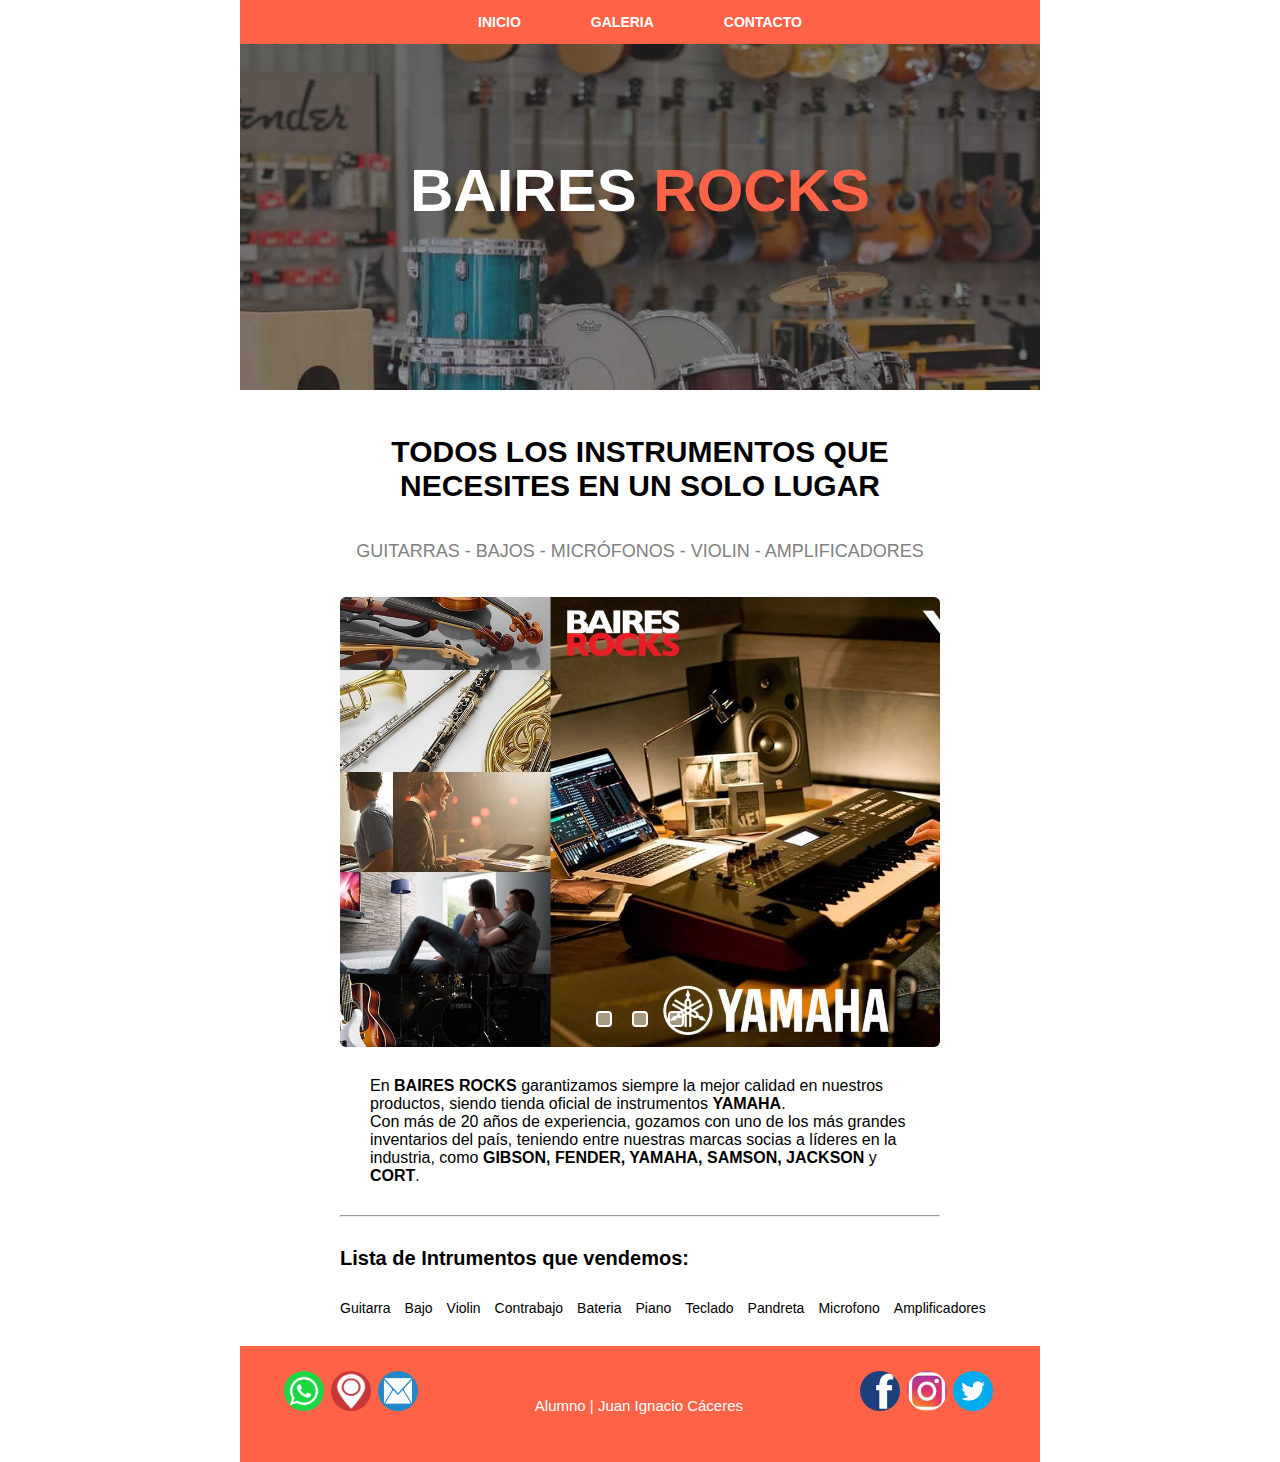
<file: index.html>
<!DOCTYPE html>
<html>
<head>
	<title>BAIRES ROCKS | Musica para tus oidos</title>
	<meta charset="utf-8">
    <meta name="viewport" content="width=device-width, user-scalable=no, initial-scale=1.0, maximum-scale=1.0, minimum-scale=1.0">  
    <link  rel="icon" href="img/favicon.ico" type="image/png"/>
    <link rel="stylesheet" type="text/css" href="estructura1.css">
    <link rel="stylesheet" type="text/css" href="footer.css">


</head>
<body>
	<div class="arriba">
		<div class="img-arriba">
			<h1>BAIRES <span style="color: tomato">ROCKS</span></h1>
		</div>
			<header class="menu">
				<input type="checkbox" id="btn-menu">
                    <label for="btn-menu"><img src="img/btn-menu.png"></label>
				<nav class="contenedor-menu">
					<ul>
						<li><a href="#">INICIO</a></li>
						<li><a href="galeria.html">GALERIA</a></li>
						<li><a href="contacto.html">CONTACTO</a></li>
					</ul>
				</nav>
			</header>
	</div>
	<section class="abajo">
		<article class="cabecera">
			<h1>TODOS LOS INSTRUMENTOS QUE NECESITES EN UN SOLO LUGAR</h1>
			<br>
			<h3>GUITARRAS - BAJOS - MICRÓFONOS - VIOLIN - AMPLIFICADORES</h3>
		</article>
		<div class="img-abajo">

<div class="container">

      <input type="radio" id="1" name="image-slide" hidden/>
      <input type="radio" id="2" name="image-slide" hidden/>
      <input type="radio" id="3" name="image-slide" hidden/>

    <div class="slide">

      <div class="item-slide">
        <img src="img/slider/img1.jpg">
      </div>
             
      <div class="item-slide">
        <img src="img/slider/img2.jpg">
      </div>
             
      <div class="item-slide">
        <img src="img/slider/img3.jpg">
      </div>

    </div>

    <div class="paginacion">

          <label class="paginacion-item" for="1">
            <img src="img/slider/img1.jpg">
          </label>
             
          <label class="paginacion-item" for="2">
            <img src="img/slider/img2.jpg">
          </label>

          <label class="paginacion-item" for="3">
            <img src="img/slider/img3.jpg">
          </label>
    
    </div>
  </div>






		</div>
		<article class="parrafo">
			<p>
				En <b>BAIRES ROCKS</b> garantizamos siempre la mejor calidad en nuestros productos, siendo tienda oficial de instrumentos <b>YAMAHA</b>. 
				<br>
				Con más de 20 años de experiencia, gozamos con uno de los más grandes inventarios del país, teniendo entre nuestras marcas socias a líderes en la industria, como <b>GIBSON, FENDER, YAMAHA, SAMSON, JACKSON</b> y <b>CORT</b>. 
			</p>
		</article>
	</section>

	<section class="abajo">

		<hr>
	

			<h1>
				Lista de Intrumentos que vendemos:
			</h1>

			
			<ul class="lista">


				<li>  Guitarra  </li>
				<li>  Bajo  </li>
				<li>  Violin  </li>
				<li>  Contrabajo  </li>
				<li>  Bateria  </li>
				<li>  Piano  </li>
				<li>  Teclado  </li>
				<li>  Pandreta  </li>
				<li>  Microfono  </li>
				<li>  Amplificadores  </li>
			</ul>
	
	</section>



	<footer class="pie">

		<div class="todo-pie">

		<div class="ubicacion">
			<a href=""><img src="img/links/whatsapp.jpg" alt="whatsapp"></a>
			<a href=""><img src="img/links/ubicacion.jpg" alt="nuestra-direccion"></a>
			<a href=""><img src="img/links/mail.jpg" alt="correo-electronico"></a>
		</div>

		<div class="nombre">
		<p>Alumno | Juan Ignacio Cáceres</p>
		</div>

		<div class="redes">
			<a href=""><img src="img/links/facebook.jpg" alt="facebook"></a>
			<a href=""><img src="img/links/instagram.jpg" alt="instagram"></a>
			<a href=""><img src="img/links/twitter.jpg" alt="twitter"></a>
		</div>

		</div>

	</footer>
</body>
</html>
</file>
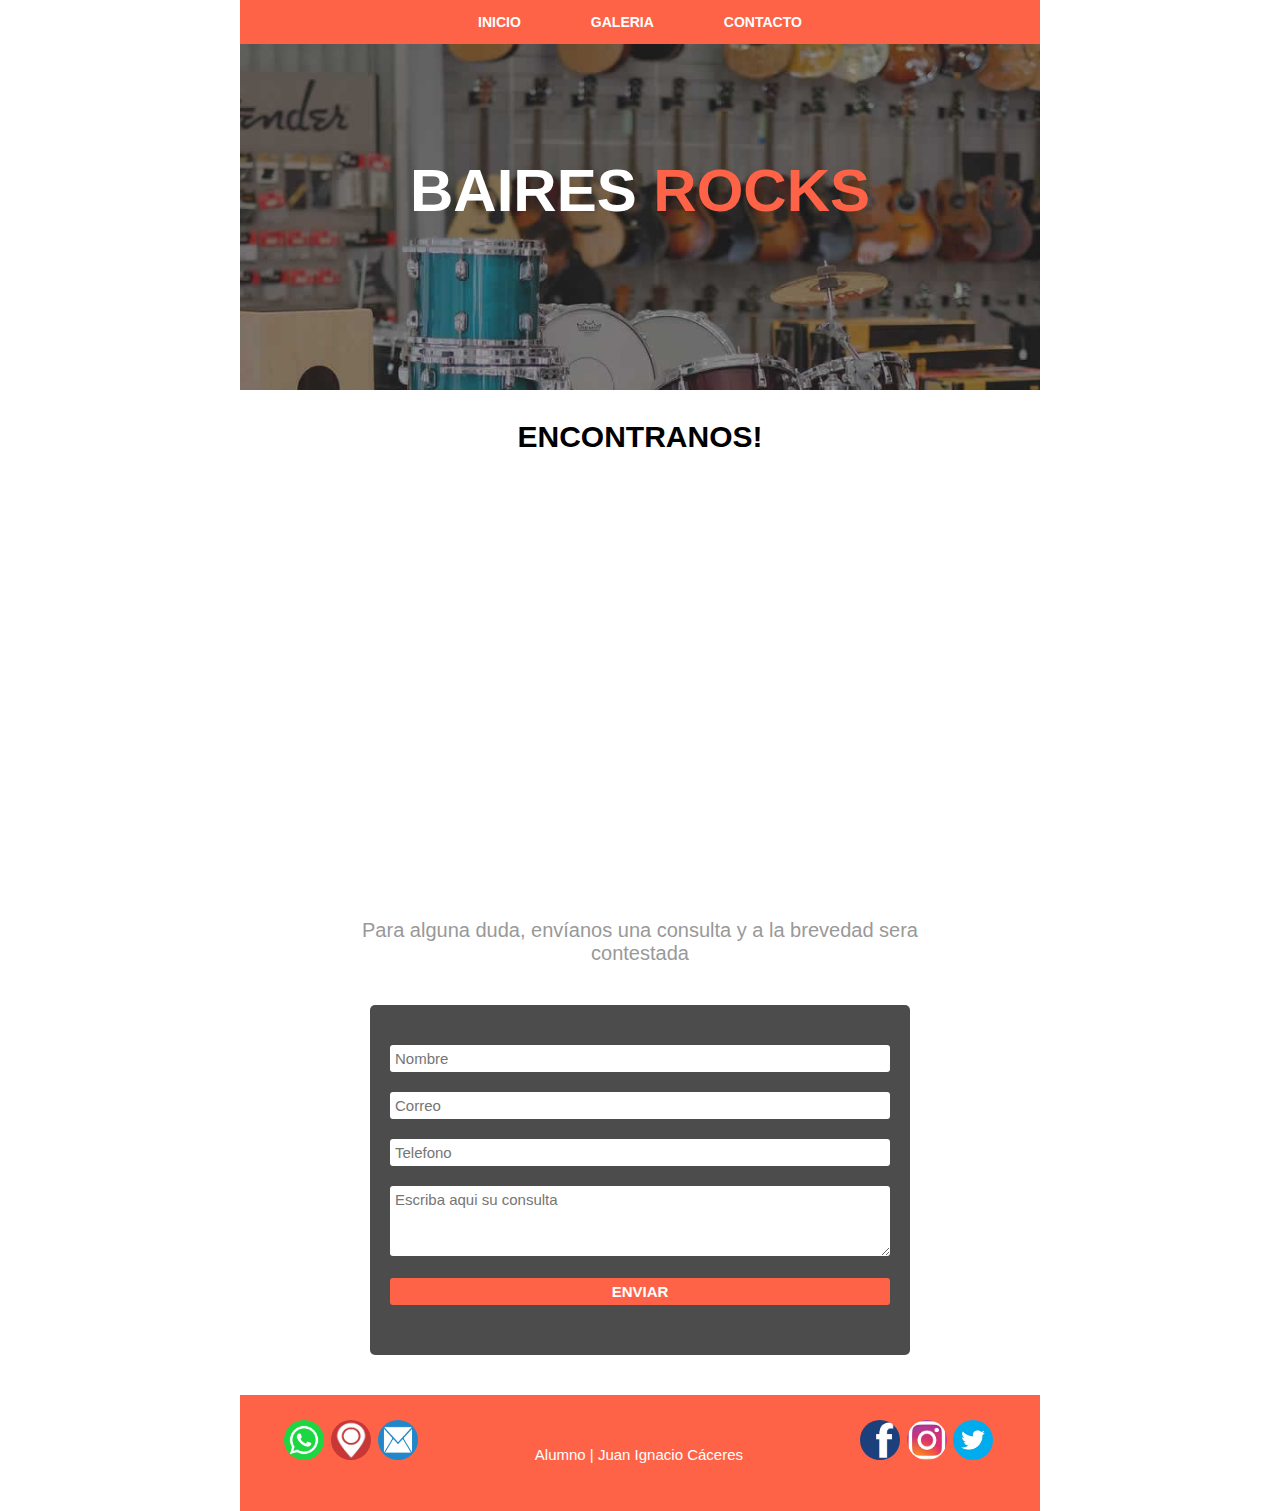
<file: contacto.html>
<!DOCTYPE html>
<html>
<head>
	<title>BAIRES ROCKS | CONTACTO</title>
	<meta charset="utf-8">
    <meta name="viewport" content="width=device-width, user-scalable=no, initial-scale=1.0, maximum-scale=1.0, minimum-scale=1.0">  
    <link  rel="icon" href="img/favicon.ico" type="image/png"/>
    <link rel="stylesheet" type="text/css" href="estructura1.css">
    <link rel="stylesheet" type="text/css" href="footer.css">
    <link rel="stylesheet" type="text/css" href="contacto.css">
</head>
<body>
	<div class="arriba">
		<div class="img-arriba">
			<h1>BAIRES <span style="color: tomato">ROCKS</span></h1>
		</div>
			<header class="menu">
				<input type="checkbox" id="btn-menu">
                    <label for="btn-menu"><img src="img/btn-menu.png"></label>
				<nav class="contenedor-menu">
					<ul>
						<li><a href="index.html">INICIO</a></li>
						<li><a href="galeria.html">GALERIA</a></li>
						<li><a href="#">CONTACTO</a></li>
					</ul>
				</nav>
			</header>
	</div>




	<section class="arriba">
		<article class="cabecera">
			<h1>ENCONTRANOS!</h1>
		</article>
		
		<div class="content-maps">

			<iframe src="https://www.google.com/maps/embed?pb=!1m18!1m12!1m3!1d3284.2722848243116!2d-58.38949158477052!3d-34.59727568046124!2m3!1f0!2f0!3f0!3m2!1i1024!2i768!4f13.1!3m3!1m2!1s0x95bccabed833e7bf%3A0x34b2c2bf7d4ced03!2sBAIRES%20ROCKS%20-%20Casa%20de%20M%C3%BAsica%20-%20Instrumentos%20Musicales%20-%20Guitarras%20-%20Pianos%20-%20Teclados%20-%20Ukeleles!5e0!3m2!1ses-419!2sar!4v1615524003476!5m2!1ses-419!2sar" width="100%" height="100%" style="border:0;" allowfullscreen="" loading="lazy"></iframe>

         </div>

	</section>

	<section class="abajo">

		<h3>
			Para alguna duda, envíanos una consulta y a la brevedad sera contestada	
		</h3>


		 <div class="content-form">

                <form method="post" class="contacto">
            
                   
                            
                            
                        <input type="text" name="name" placeholder="Nombre" required="">
                        
                        <input type="text" name="email" placeholder="Correo" required="">
                        <input type="text" name="phone" placeholder="Telefono" required="">
                           
                        <textarea name="message" placeholder="Escriba aqui su consulta" required></textarea>

                        <input type="submit" name= "submit" value="ENVIAR" class="btn-submit">

                </form>               

            </div> 
	</section>





	<footer class="pie">

		<div class="todo-pie">

		<div class="ubicacion">
			<a href=""><img src="img/links/whatsapp.jpg" alt="whatsapp"></a>
			<a href=""><img src="img/links/ubicacion.jpg" alt="nuestra-direccion"></a>
			<a href=""><img src="img/links/mail.jpg" alt="correo-electronico"></a>
		</div>

		<div class="nombre">
		<p>Alumno | Juan Ignacio Cáceres</p>
		</div>

		<div class="redes">
			<a href=""><img src="img/links/facebook.jpg" alt="facebook"></a>
			<a href=""><img src="img/links/instagram.jpg" alt="instagram"></a>
			<a href=""><img src="img/links/twitter.jpg" alt="twitter"></a>
		</div>

		</div>

	</footer>
</body>
</html>
</file>
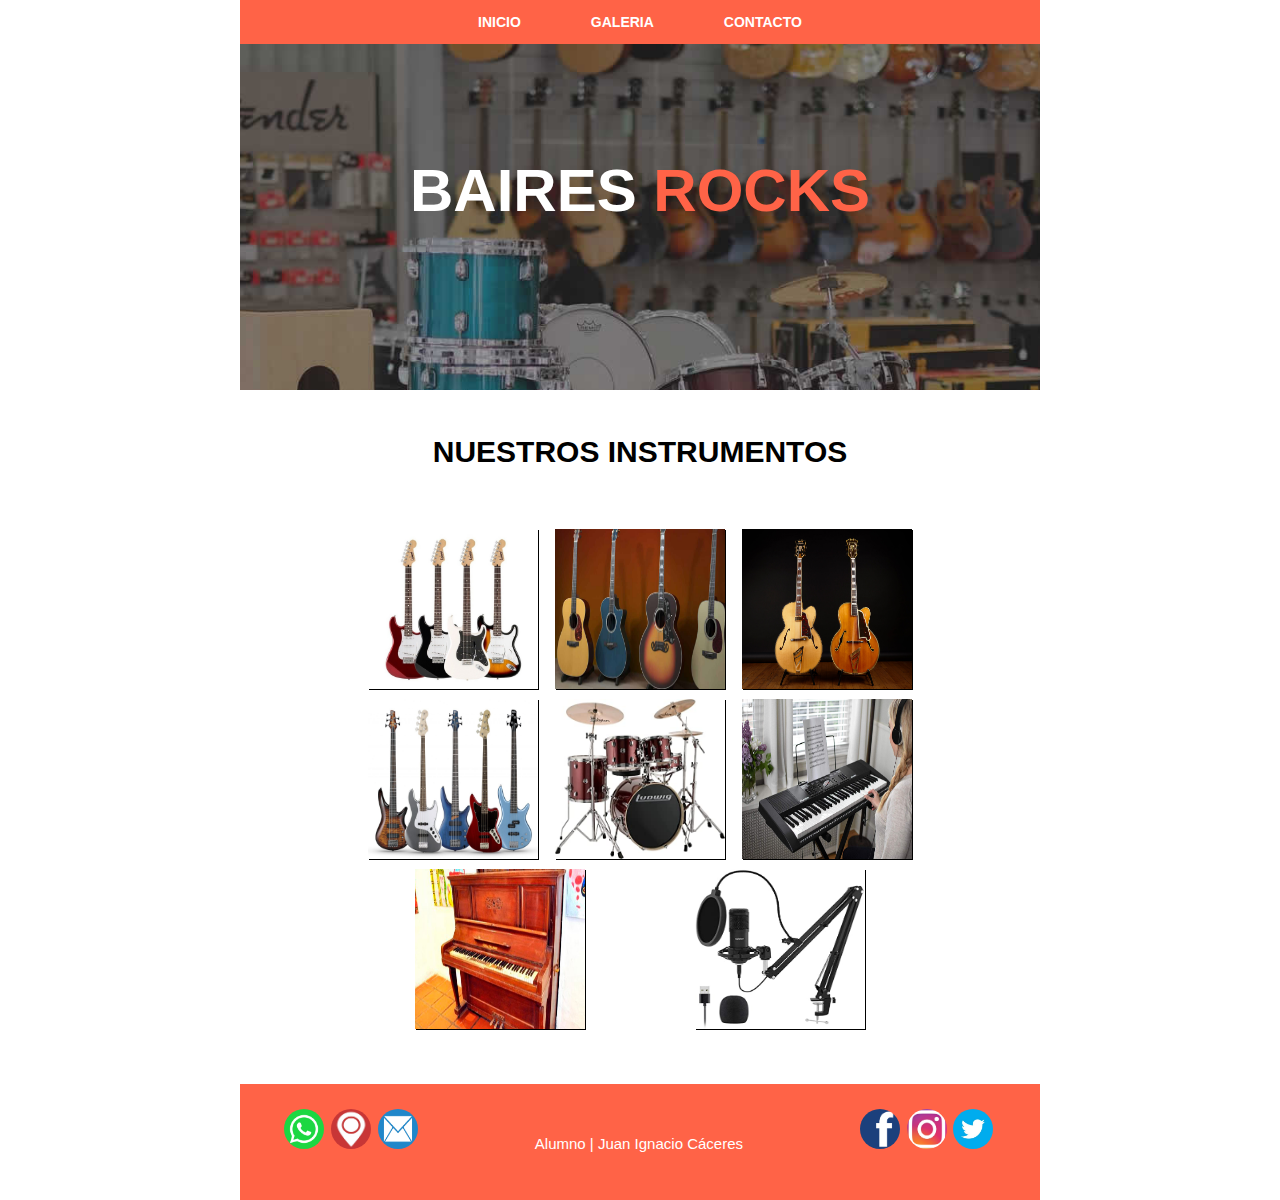
<file: galeria.html>
<!DOCTYPE html>
<html>
<head>
	<title>BAIRES ROCKS | GALERIA </title>
	<meta charset="utf-8">
    <meta name="viewport" content="width=device-width, user-scalable=no, initial-scale=1.0, maximum-scale=1.0, minimum-scale=1.0">  
    <link  rel="icon" href="img/favicon.ico" type="image/png"/>
    <link rel="stylesheet" type="text/css" href="estructura1.css">
    <link rel="stylesheet" type="text/css" href="footer.css">
    <link rel="stylesheet" type="text/css" href="galeria.css">
</head>
<body>
	<div class="arriba">
		<div class="img-arriba">
			<h1>BAIRES <span style="color: tomato">ROCKS</span></h1>
		</div>
			<header class="menu">
				<input type="checkbox" id="btn-menu">
                    <label for="btn-menu"><img src="img/btn-menu.png"></label>
				<nav class="contenedor-menu">
					<ul>
						<li><a href="index.html">INICIO</a></li>
						<li><a href="#">GALERIA</a></li>
						<li><a href="contacto.html">CONTACTO</a></li>
					</ul>
				</nav>
			</header>
	</div>




	<section class="abajo">
		<article class="cabecera">
			<h1>NUESTROS INSTRUMENTOS</h1>
		</article>
		
		<div class="content-galeria">


            <ul class="galeria" >
				
				<li><img src='img/galeria/guitarra1.jpg'></li>
				<li><img src='img/galeria/guitarra2.jpg'></li>
				<li><img src='img/galeria/guitarra3.jpg'></li>
				<li><img src='img/galeria/bajo.jpg'></li>
				<li><img src='img/galeria/bateria.jpg'></li>
				<li><img src='img/galeria/piano1.jpg'></li>
				<li><img src='img/galeria/piano2.jpg'></li>
				<li><img src='img/galeria/microfono.jpg'></li>
      
            </ul>

        </div>

	</section>





	<footer class="pie">

		<div class="todo-pie">

		<div class="ubicacion">
			<a href=""><img src="img/links/whatsapp.jpg" alt="whatsapp"></a>
			<a href=""><img src="img/links/ubicacion.jpg" alt="nuestra-direccion"></a>
			<a href=""><img src="img/links/mail.jpg" alt="correo-electronico"></a>
		</div>

		<div class="nombre">
		<p>Alumno | Juan Ignacio Cáceres</p>
		</div>

		<div class="redes">
			<a href=""><img src="img/links/facebook.jpg" alt="facebook"></a>
			<a href=""><img src="img/links/instagram.jpg" alt="instagram"></a>
			<a href=""><img src="img/links/twitter.jpg" alt="twitter"></a>
		</div>

		</div>

	</footer>
</body>
</html>
</file>
<file: estructura1.css>
* {
	margin: 0;
	padding: 0;
	box-sizing: border-box;
	font-family: Century Gothic, Arial;
}

body {
	font-size: 62.5%;
}

.arriba {
	width: 100%;
	max-width: 800px;
	margin: 3em auto;
}

.img-arriba {
	background: url(img/bairesrocks-up.jpg);
	background-size: cover;
	background-repeat: no-repeat;
	background-position: center;
	background-attachment: fixed; 
	width: 100%; 
	height: 40vh;
}

	.img-arriba h1 { 
		text-align: center;
		position: relative;
		top:35%;
		font-size: 6em;
		color: white;
	}

.abajo {
	margin: 3em auto;
	width: 100%;
	max-width: 600px;
}

.abajo h1 {
	margin-top: 1.5em;
	font-size: 2em;
}

.abajo h3 {
	margin-top: 1.5em;
	font-size: 2em;
	color: #999;
	font-weight: normal;
	text-align: center;
}

.cabecera {
	margin-bottom: 3.5em;
	text-align: center
}

	.cabecera h1 {
		font-size: 3em;
	}

	.cabecera h3 {
		font-size: 1.8em;
		color: grey;
	}


.img-abajo img {
	width: 100%;
	height: auto;
}

.parrafo {
	margin: 3em;
}

.parrafo p {
	font-size: 1.6em;
}

.menu {
	font-weight: bold;
	font-size: 1.4em;
	width: 100%;
	background: tomato;
	position: fixed;
	top: 0;
	z-index: 200;
	max-width: 800px;
	margin: 0 auto;

}

.menu label {
		display: none;
	}

		.menu label:hover {
			cursor: pointer;
			background: rgba(0,0,0,0.2);
		}

#btn-menu {
	display: none;
}

.contenedor-menu {
		margin: auto;	
		z-index: 100;
}

.contenedor-menu ul {
		margin: 0;
		list-style: none;
		padding: 0;
		display: flex;
		justify-content: center;
		
	}

	.contenedor-menu li a {
			display: block;
			padding: 1em 2.5em;
			color: white;
			text-decoration: none;
		}

		.contenedor-menu li:hover {
			background: rgba(0,0,0,0.2);
			transition: all 0.5s;
		}


.lista {
	width: 100%;
	margin-top: 3em;
	display: flex;
	justify-content: space-around;
}

.lista li {
	list-style: none;
	cursor: pointer;
	font-size: 1.4em;
	margin-right: 1em;
}

.lista li:hover {
	font-weight: bold;

}



.container {
	position:relative;
	max-width:1000px;
	width:100%;
	border-radius:6px;
	overflow:hidden;
	margin:auto;
}

.slide {
	display:flex;
	transform: translate3d(0,0,0);
	transition: all 600ms;
	animation-name: autoplay;
	animation-duration: 6.5s;
	animation-direction: alternate;
	animation-fill-mode: forwards;
	animation-iteration-count: infinite;
}

.item-slide {
	position:relative;
	display:flex;
	flex-direction:column;
	flex-shrink:0;
	flex-grow:0;
	max-width:100%;
}

.paginacion {
	position:absolute;
	bottom:20px;
	left:0;
	display:flex;
	flex-wrap:wrap;
	align-items:center;
	justify-content:center;
	width:100%;

}

.paginacion-item {
	display:flex;
	flex-direction:column;
	align-items:center;
	border: 2px solid white;
	width:16px;
	height:16px;
	border-radius:4px;
	overflow:hidden;
	cursor:pointer;
	background:rgba(255,255,255, 0.5);
	margin: 0 10px;
	text-align:center;
	transition: all 300ms;
}

.paginacion-item:hover {
	transform: scale(2);
}

.paginacion-item img {
	display:inline-block;
	max-width:none;
	height:100%;
	transform:scale(1);
	opacity:0;
	transition:all 300ms;
}

.paginacion-item:hover img {
	opacity:1;
	transform:scale(1);
}

input[id="1"]:checked  ~.slide {
	animation:none;
	transform:translate3d(0,0,0);
}

input[id="1"]:checked  ~.paginacion .paginacion-item[for="1"]{
	background:white;
}

input[id="2"]:checked  ~.slide {
	animation:none;
	transform:translate3d(calc(-100%*1),0,0);
}

input[id="2"]:checked  ~.paginacion .paginacion-item[for="2"]{
	background:white;
}

input[id="3"]:checked  ~.slide {
	animation:none;
	transform:translate3d(calc(-100%*2),0,0);
}

input[id="3"]:checked  ~.paginacion .paginacion-item[for="3"]{
	background:white;
}

@keyframes autoplay {
	33%{
		transform:translate3d(calc(-100% * 0),0,0);
	}
	66%{
		transform:translate3d(calc(-100% * 1),0,0);
	}
    100%{
    	transform:translate3d(calc(-100% * 2),0,0);
    }
}


@media screen and (max-width: 800px) {

	.menu label {
		display: block;
		width: 4em;
		height: 4em;
		padding: 0.7em;
	}

		.menu label img {
			width: 2.5em;
			height: 2.5em;			
		}

		.contenedor-menu {
		position: absolute;
		width: 40%;
		margin-left: -60%;
		transition: all 0.3s;	
	}

		.contenedor-menu ul {
			flex-direction: column;
		
		}

			.contenedor-menu li {
				border-bottom: 1px solid rgba(255, 255, 255, 0.2);
				border-bottom-left-radius: 20px;
				background:rgba(190, 35, 22, 0.8);
			}


		#btn-menu:checked ~ .contenedor-menu {
		margin: 0;
	}

	.lista {
		display: block;
		text-align: center;
	}

	.abajo h1 {
		text-align: center;
	}

}
</file>
<file: footer.css>
*{
	margin: 0;
	padding: 0;
		font-family: Century Gothic, Arial;
}


.pie {
	margin: 0 auto;
	padding: 1.5em;
	background: tomato;
	width: 100%;
	max-width: 800px;
}

.pie p {
	font-size: 1.5em;
	color: white;
	text-align: center;

}

.pie img {
	width: 4em;
	height: 4em;
	margin: 0 0.2em;
	border-radius: 50%;
}

.todo-pie {
	width: 100%;
	margin: auto;
}

.ubicacion {
	width: 25%;

	display: inline-block;
	padding: 1em 0;
	text-align: center;
}

.redes {
	width: 25%;

	display: inline-block;
	padding: 1em 0;
	text-align: center;
}

.nombre {
	width: 49%;
	height: 5em;
	display: inline-block;
	text-align: center;
	
}


@media screen and (max-width: 800px) {

	.ubicacion {
	width: 100%;
	display: block;
	background: grey;
	}

	.redes{
		width: 49%;
	}

}

@media screen and (max-width: 400px) {

	.ubicacion {
	width: 100%;
	display: block;
	background: grey;
	}

	.nombre {
	width: 100%;
	display: block;
	padding: 1.5em 0;
}

	.redes{
		width: 100%;
		display: block;
			background: grey;
	}

}
</file>
<file: contacto.css>
.content-maps {
	width: 100%;
	height: 40em;
}

.content-form {
	width: 100%;
	margin: 4em 0;
}

.contacto {
	width: 90%;
	height:  35em;
	margin: auto;
	padding: 4em 2em;
	box-sizing: border-box;
	border-radius: 5px;
	/* background-color: rgba(236,38,143,0.3); */
	background-color: rgba(0,0,0,0.7);
}


	.contacto input, textarea {
		width: 100%;
		margin-bottom: 20px;
		padding: 5px;
		box-sizing: border-box;
		font-size: 15px;
		border-radius: 3px;
		border: none;
	}


		.contacto textarea {
			min-height: 70px;
			max-height: 80px;
			max-width: 100%;
			border: none;
		}

.btn-submit {
	font-weight: bold;
	background: tomato;
	color: #fff;
}
</file>
<file: galeria.css>
.content-galeria {
	width: 100%;
	margin: 2em 0;
}

.galeria {
	width: 100%;
	margin: auto;
	list-style: none;
	padding: 2em;
	box-sizing: border-box;
	display: flex;
	flex-wrap: wrap;
	justify-content: space-around;
}

	.galeria li {
		display: inline-block;
		margin: 0.5em;
	}

	.galeria img {
		display: block;
		width: 17em;
		height: 16em;
		box-shadow: 1px 1px 0 0 ;
	}

		.galeria img:hover {
			box-sizing: border-box;
			transform: scale(1.05);
			transition: 1s;
		}


@media screen and (max-width: 800px) {
		.galeria img {
		width: 13em;
		height: 12em;
	}
}

@media screen and (max-width: 400px) {
	.galeria img {
		width: 10em;
		height: 9em;
	}
}
</file>
